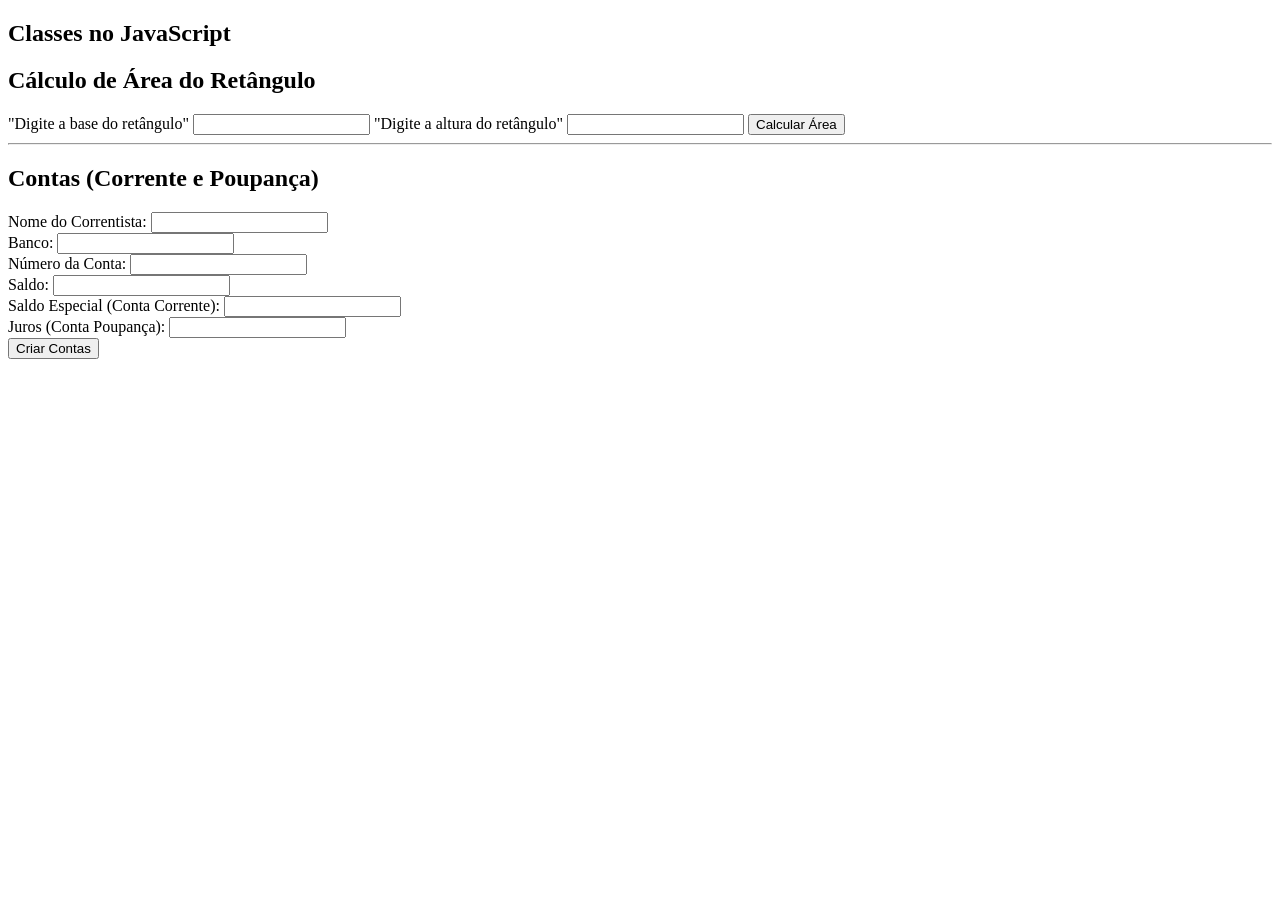
<file: Atividade12/index.html>
<!doctype html>
<html lang="en">
    <head>
        <meta charset="UTF-8" />
        <meta name="viewport" content="width=device-width, initial-scale=1.0" />
        <title>Classes</title>
        <script src="script.js" defer></script>
        <style>
            .account-display {
                border: 1px solid #ccc;
                padding: 10px;
                margin: 10px 0;
                border-radius: 5px;
            }
        </style>
    </head>
    <body>
        <section>
            <h1>Classes no JavaScript</h1>
            <form>
                <h2>Cálculo de Área do Retângulo</h2>
                <label>
                    "Digite a base do retângulo"
                    <input id="base" type="number" />
                </label>
                <label>
                    "Digite a altura do retângulo"
                    <input id="altura" type="number" />
                </label>
                <button id="btn_area" type="button">Calcular Área</button>
            </form>
            <div id="area_result"></div>

            <hr />

            <form>
                <h2>Contas (Corrente e Poupança)</h2>
                <label>
                    Nome do Correntista:
                    <input id="nome" type="text" /> </label
                ><br />
                <label>
                    Banco:
                    <input id="banco" type="text" /> </label
                ><br />
                <label>
                    Número da Conta:
                    <input id="numero" type="text" /> </label
                ><br />
                <label>
                    Saldo:
                    <input id="saldo" type="number" /> </label
                ><br />
                <label>
                    Saldo Especial (Conta Corrente):
                    <input id="saldo_especial" type="number" /> </label
                ><br />
                <label>
                    Juros (Conta Poupança):
                    <input id="juros" type="number" /> </label
                ><br />
                <button id="btn_conta" type="button">Criar Contas</button>
            </form>
            <div id="conta_result"></div>
        </section>
    </body>
</html>
</file>
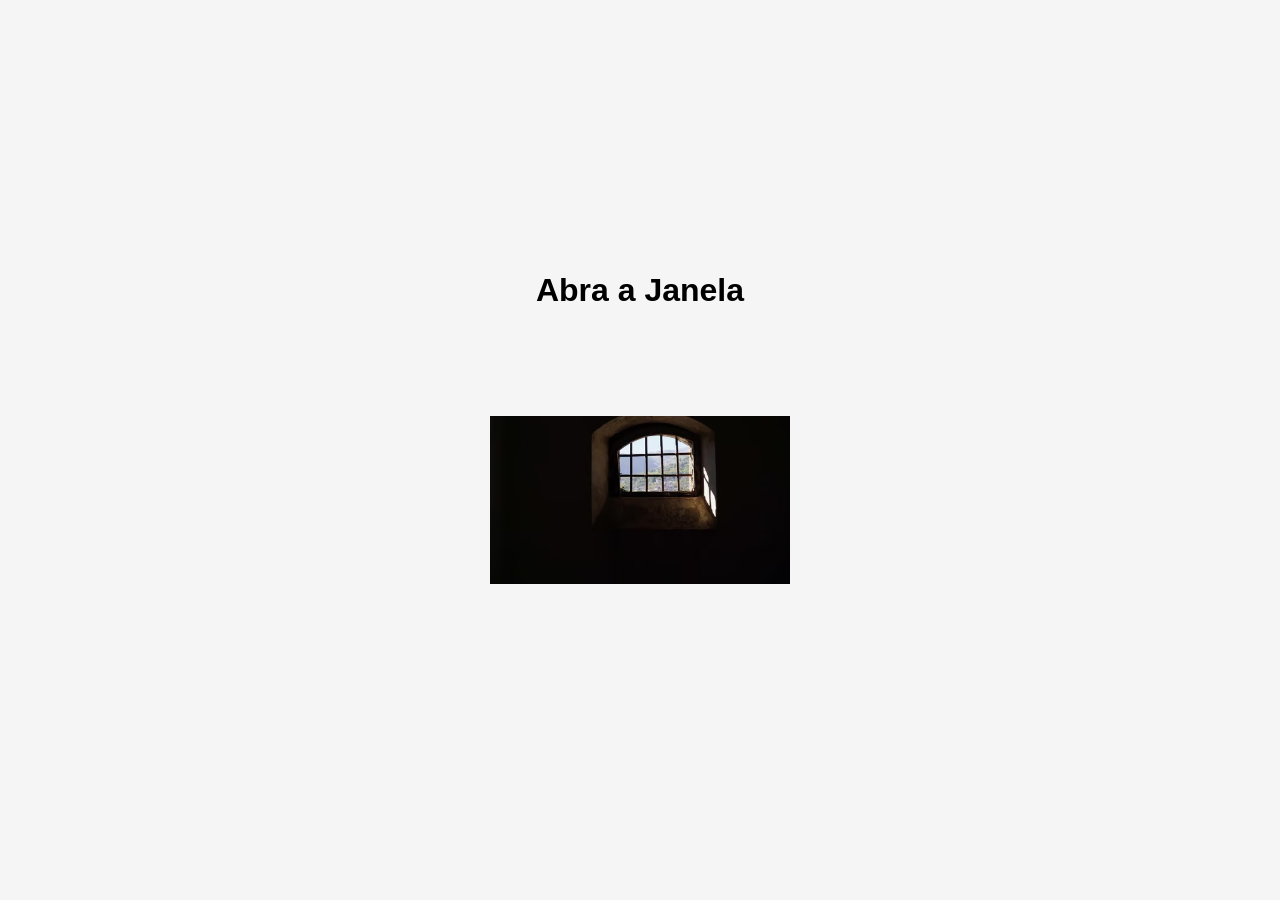
<file: Atividade13/index.html>
<!doctype html>
<html lang="pt-BR">
    <head>
        <meta charset="UTF-8" />
        <meta name="viewport" content="width=device-width, initial-scale=1.0" />
        <title>Exercício Janela</title>
        <style>
            body {
                display: flex;
                flex-direction: column;
                align-items: center;
                justify-content: center;
                height: 100vh;
                margin: 0;
                font-family: Arial, sans-serif;
                background-color: #f5f5f5;
            }
            img {
                cursor: pointer;
                width: 300px;
                height: 300px;
                object-fit: contain;
                margin-top: 20px;
            }
        </style>
    </head>
    <body>
        <h1 id="titulo">Abra a Janela</h1>
        <img id="janela" src="janelafechada.avif" alt="Janela" />

        <script src="script.js"></script>
    </body>
</html>
</file>
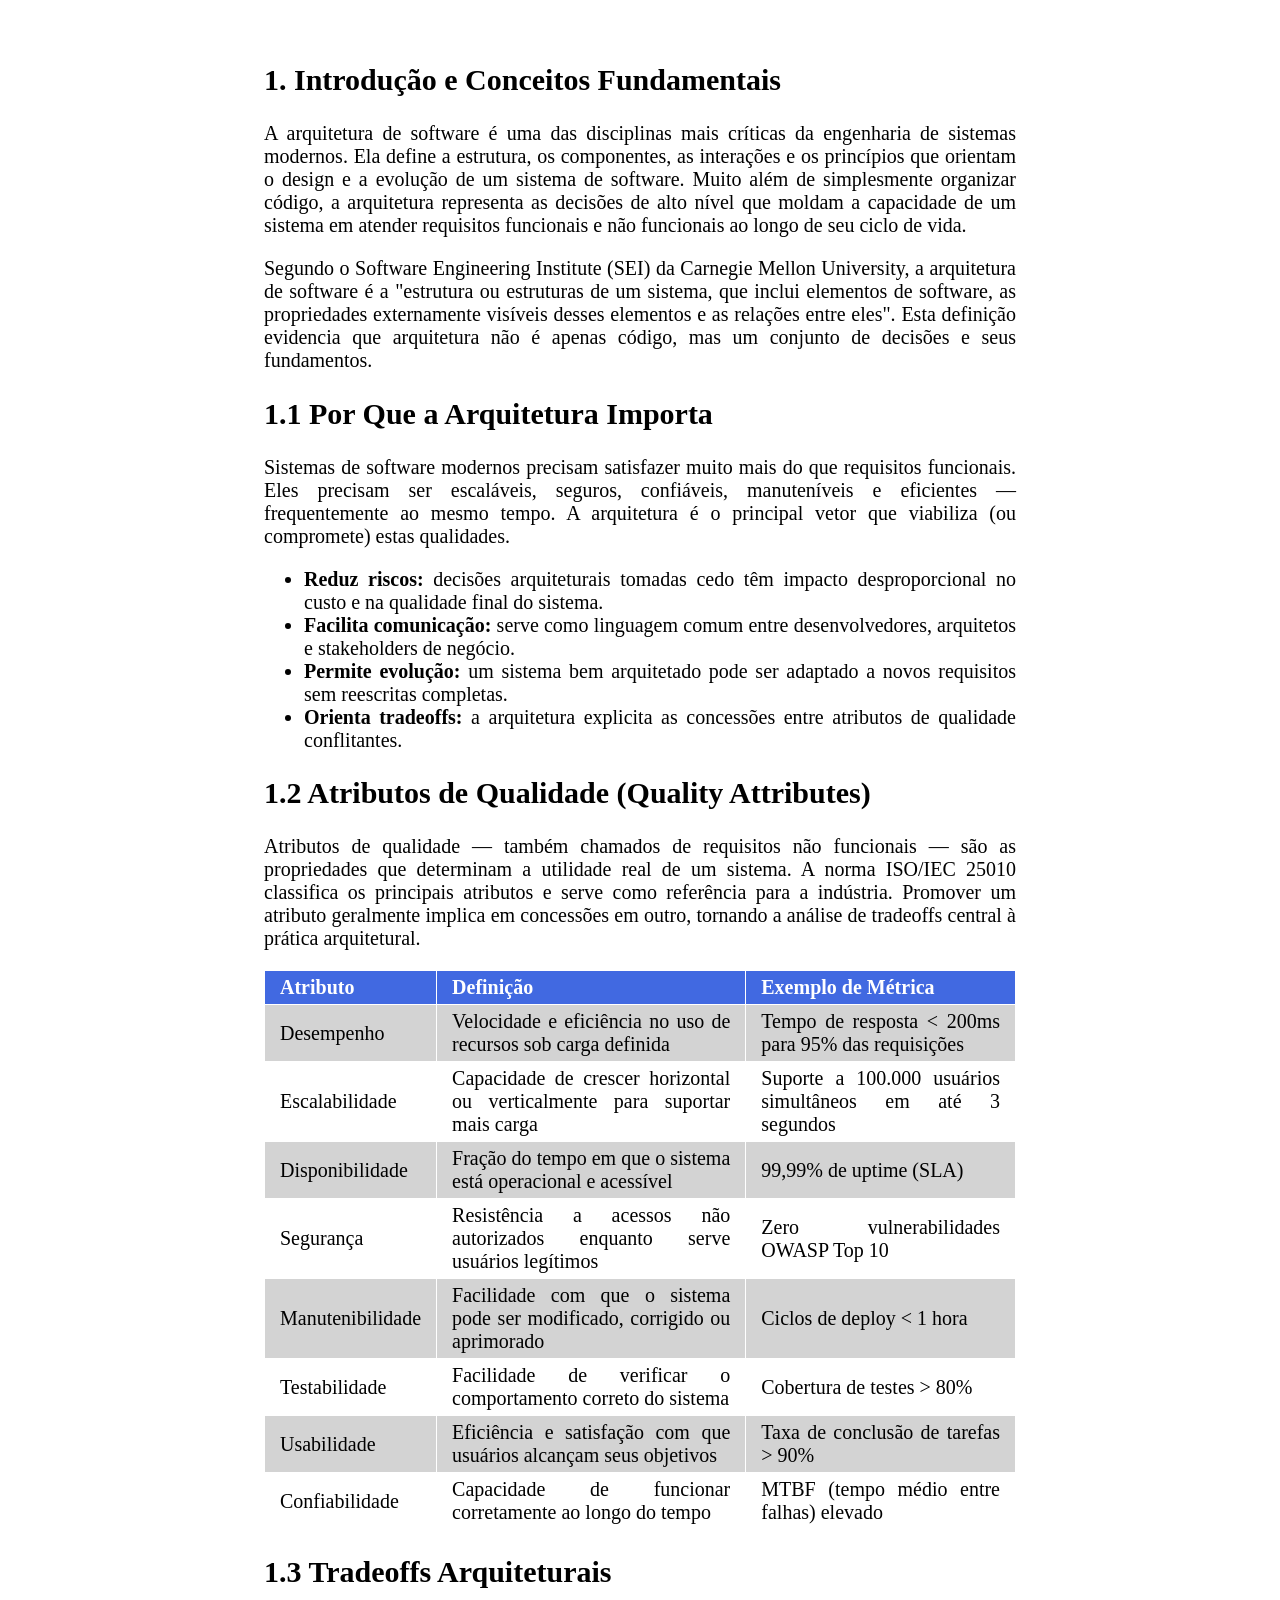
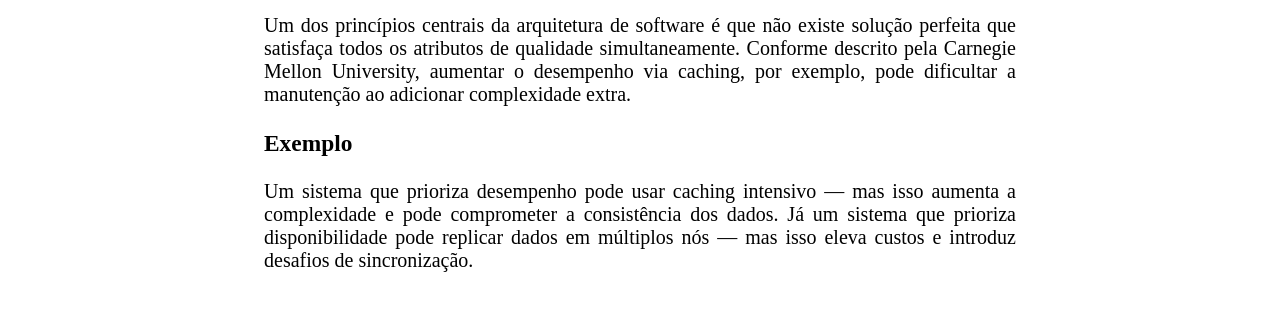
<file: Atividade3/index.html>
<!doctype html>
<html lang="en">
    <head>
        <meta charset="UTF-8" />
        <meta name="viewport" content="width=device-width, initial-scale=1.0" />
        <link rel="stylesheet" href="styles.css" />
        <title>Arquitetura de Software</title>
    </head>
    <body>
        <section class="content">
            <h1>1. Introdução e Conceitos Fundamentais</h1>
            <p>
                A arquitetura de software é uma das disciplinas mais críticas da
                engenharia de sistemas modernos. Ela define a estrutura, os
                componentes, as interações e os princípios que orientam o design
                e a evolução de um sistema de software. Muito além de
                simplesmente organizar código, a arquitetura representa as
                decisões de alto nível que moldam a capacidade de um sistema em
                atender requisitos funcionais e não funcionais ao longo de seu
                ciclo de vida.
            </p>
            <p>
                Segundo o Software Engineering Institute (SEI) da Carnegie
                Mellon University, a arquitetura de software é a "estrutura ou
                estruturas de um sistema, que inclui elementos de software, as
                propriedades externamente visíveis desses elementos e as
                relações entre eles". Esta definição evidencia que arquitetura
                não é apenas código, mas um conjunto de decisões e seus
                fundamentos.
            </p>
            <h2>1.1 Por Que a Arquitetura Importa</h2>
            <p>
                Sistemas de software modernos precisam satisfazer muito mais do
                que requisitos funcionais. Eles precisam ser escaláveis,
                seguros, confiáveis, manuteníveis e eficientes — frequentemente
                ao mesmo tempo. A arquitetura é o principal vetor que viabiliza
                (ou compromete) estas qualidades.
            </p>
            <ul>
                <li>
                    <b>Reduz riscos:</b> decisões arquiteturais tomadas cedo têm
                    impacto desproporcional no custo e na qualidade final do
                    sistema.
                </li>
                <li>
                    <b>Facilita comunicação:</b> serve como linguagem comum
                    entre desenvolvedores, arquitetos e stakeholders de negócio.
                </li>
                <li>
                    <b>Permite evolução:</b> um sistema bem arquitetado pode ser
                    adaptado a novos requisitos sem reescritas completas.
                </li>
                <li>
                    <b>Orienta tradeoffs:</b> a arquitetura explicita as
                    concessões entre atributos de qualidade conflitantes.
                </li>
            </ul>
            <h2>1.2 Atributos de Qualidade (Quality Attributes)</h2>
            <p>
                Atributos de qualidade — também chamados de requisitos não
                funcionais — são as propriedades que determinam a utilidade real
                de um sistema. A norma ISO/IEC 25010 classifica os principais
                atributos e serve como referência para a indústria. Promover um
                atributo geralmente implica em concessões em outro, tornando a
                análise de tradeoffs central à prática arquitetural.
            </p>
            <table>
                <tr>
                    <th>Atributo</th>
                    <th>Definição</th>
                    <th>Exemplo de Métrica</th>
                </tr>
                <tr>
                    <td>Desempenho</td>
                    <td>
                        Velocidade e eficiência no uso de recursos sob carga
                        definida
                    </td>
                    <td>Tempo de resposta < 200ms para 95% das requisições</td>
                </tr>
                <tr>
                    <td>Escalabilidade</td>
                    <td>
                        Capacidade de crescer horizontal ou verticalmente para
                        suportar mais carga
                    </td>
                    <td>
                        Suporte a 100.000 usuários simultâneos em até 3 segundos
                    </td>
                </tr>
                <tr>
                    <td>Disponibilidade</td>
                    <td>
                        Fração do tempo em que o sistema está operacional e
                        acessível
                    </td>
                    <td>99,99% de uptime (SLA)</td>
                </tr>
                <tr>
                    <td>Segurança</td>
                    <td>
                        Resistência a acessos não autorizados enquanto serve
                        usuários legítimos
                    </td>
                    <td>Zero vulnerabilidades OWASP Top 10</td>
                </tr>
                <tr>
                    <td>Manutenibilidade</td>
                    <td>
                        Facilidade com que o sistema pode ser modificado,
                        corrigido ou aprimorado
                    </td>
                    <td>Ciclos de deploy < 1 hora</td>
                </tr>
                <tr>
                    <td>Testabilidade</td>
                    <td>
                        Facilidade de verificar o comportamento correto do
                        sistema
                    </td>
                    <td>Cobertura de testes > 80%</td>
                </tr>
                <tr>
                    <td>Usabilidade</td>
                    <td>
                        Eficiência e satisfação com que usuários alcançam seus
                        objetivos
                    </td>
                    <td>Taxa de conclusão de tarefas > 90%</td>
                </tr>
                <tr>
                    <td>Confiabilidade</td>
                    <td>
                        Capacidade de funcionar corretamente ao longo do tempo
                    </td>
                    <td>MTBF (tempo médio entre falhas) elevado</td>
                </tr>
            </table>
            <h2>1.3 Tradeoffs Arquiteturais</h2>
            <p>
                Um dos princípios centrais da arquitetura de software é que não
                existe solução perfeita que satisfaça todos os atributos de
                qualidade simultaneamente. Conforme descrito pela Carnegie
                Mellon University, aumentar o desempenho via caching, por
                exemplo, pode dificultar a manutenção ao adicionar complexidade
                extra.
            </p>
            <h3>Exemplo</h3>
            <p>
                Um sistema que prioriza desempenho pode usar caching intensivo —
                mas isso aumenta a complexidade e pode comprometer a
                consistência dos dados. Já um sistema que prioriza
                disponibilidade pode replicar dados em múltiplos nós — mas isso
                eleva custos e introduz desafios de sincronização.
            </p>
        </section>
    </body>
</html>
</file>
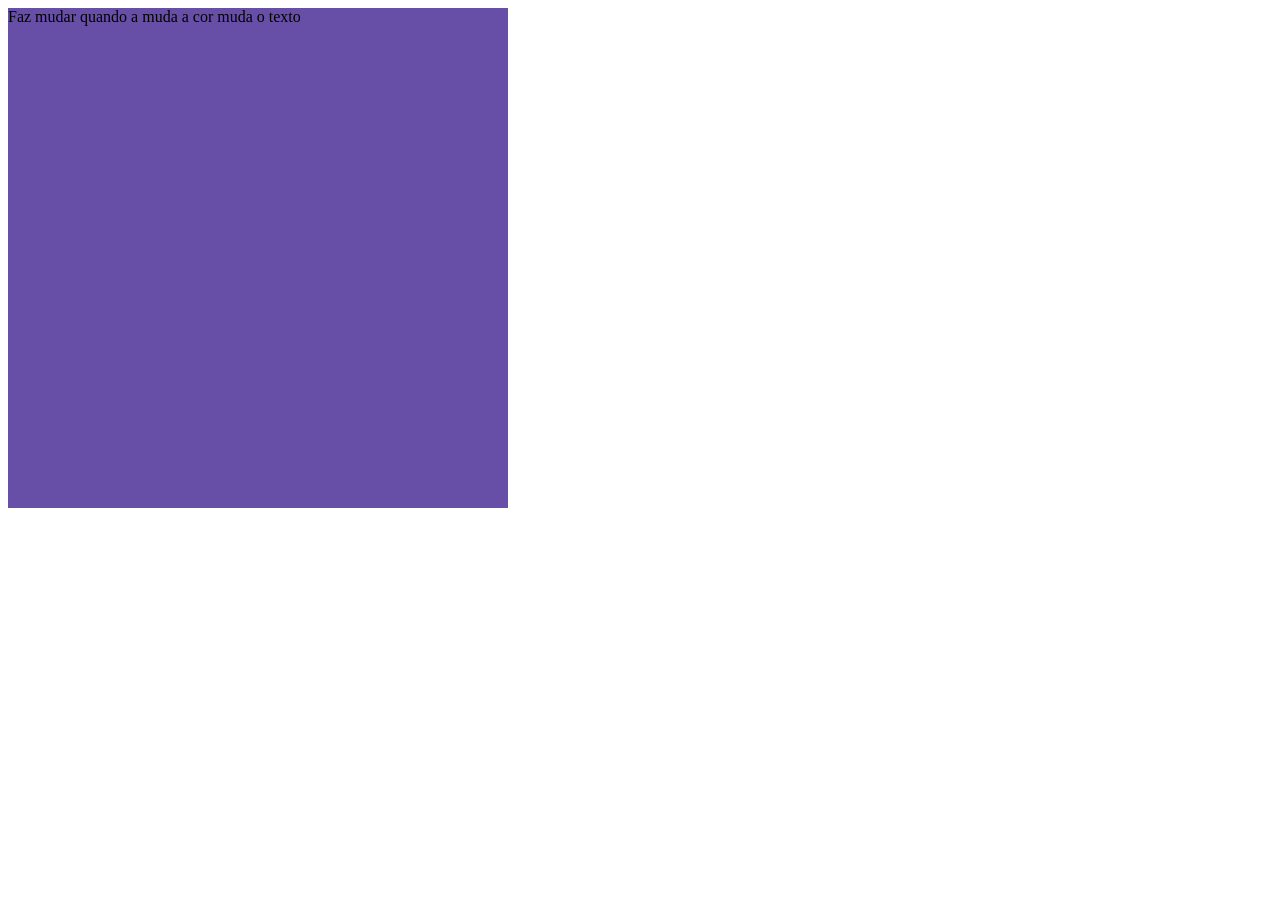
<file: Atividade5/index.html>
<!doctype html>
<html lang="en">
    <head>
        <meta charset="UTF-8" />
        <meta name="viewport" content="width=device-width, initial-scale=1.0" />
        <link rel="stylesheet" href="styles.css" />
        <title>Media Queries</title>
    </head>
    <body>
        <div class="um-nome-ai-pra-minha-classe">
            Faz mudar quando a muda a cor muda o texto
        </div>
    </body>
</html>
</file>
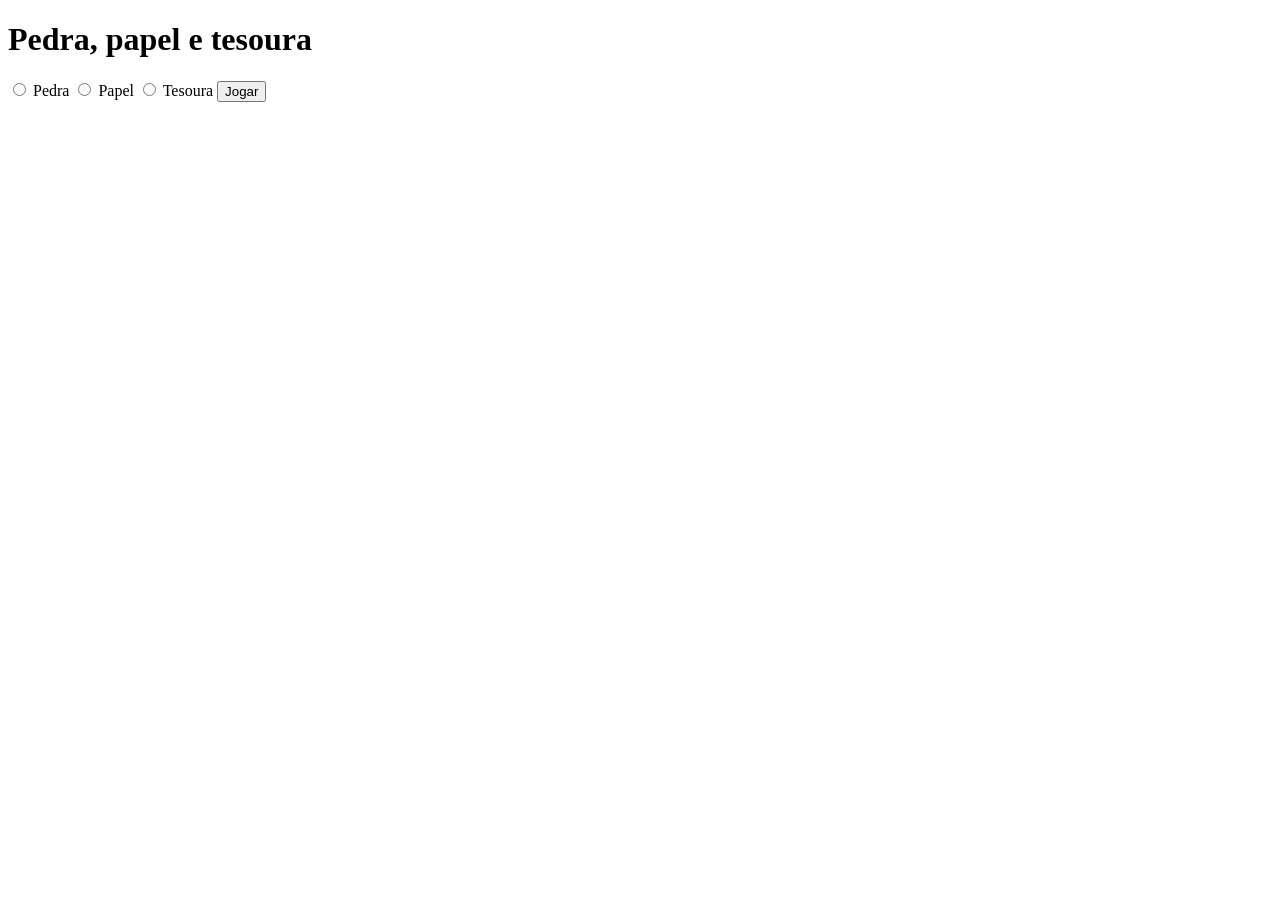
<file: Atividade7/index.html>
<!doctype html>
<html lang="en">
    <head>
        <meta charset="UTF-8" />
        <meta name="viewport" content="width=device-width, initial-scale=1.0" />
        <title>Jankenpon</title>
        <script src="main.js" defer></script>
    </head>
    <body>
        <main>
            <h1>Pedra, papel e tesoura</h1>
            <form>
                <label
                    ><input type="radio" name="choice" value="Pedra" />
                    Pedra</label
                >
                <label
                    ><input type="radio" name="choice" value="Papel" />
                    Papel</label
                >
                <label
                    ><input type="radio" name="choice" value="Tesoura" />
                    Tesoura</label
                >
                <button id="play" type="button">Jogar</button>
            </form>
            <section id="results">
                <div id="computer-choice"></div>
                <div id="winner"></div>
            </section>
        </main>
    </body>
</html>
</file>
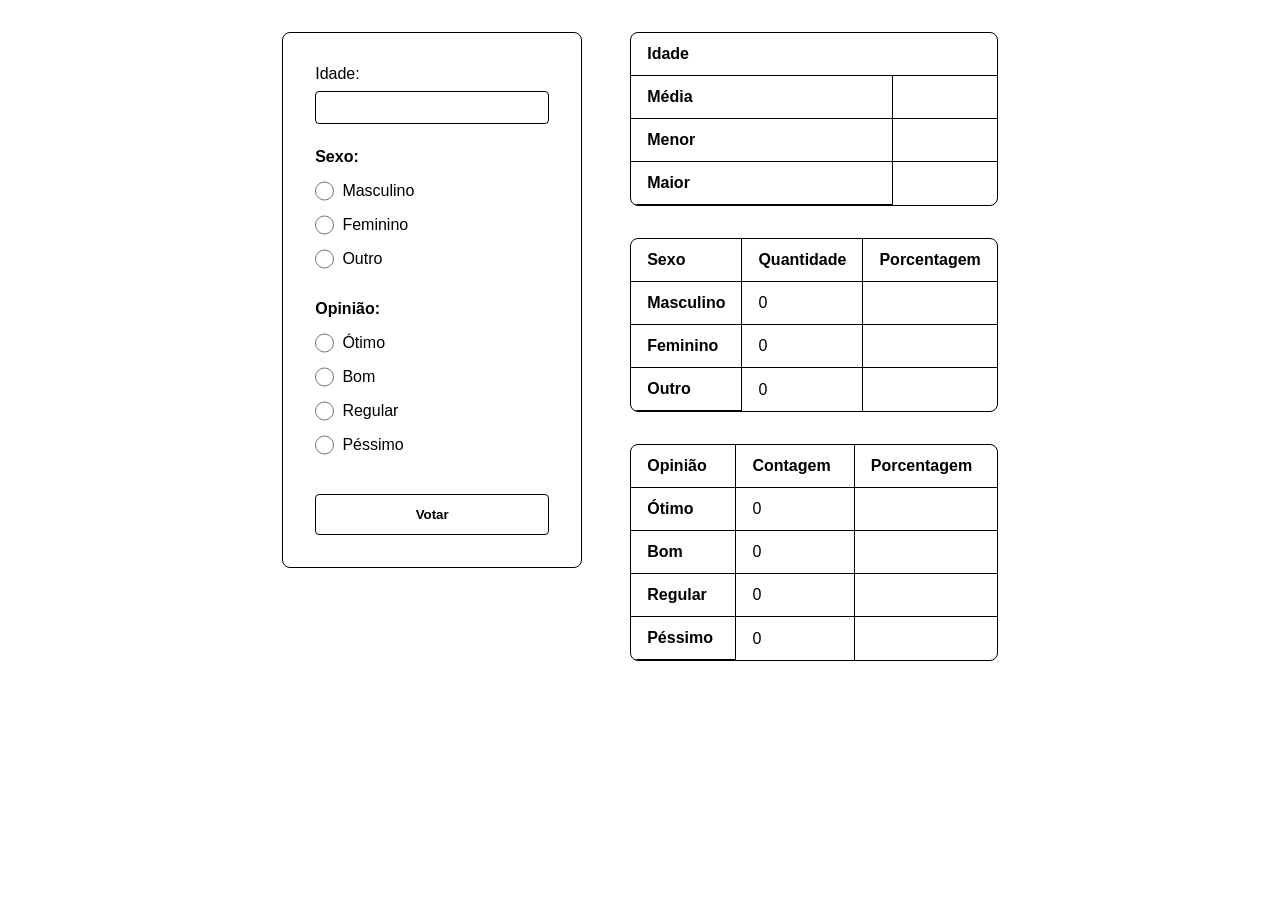
<file: Atividade8/index.html>
<!doctype html>
<html lang="pt-br">
    <head>
        <meta charset="UTF-8" />
        <meta name="viewport" content="width=device-width, initial-scale=1.0" />
        <title>Pesquisa</title>
        <link rel="stylesheet" href="style.css" />
    </head>
    <body>
        <main>
            <form id="form">
                <div class="input-field">
                    <label for="age">Idade:</label>
                    <input id="age" name="age" type="number" min="1" required />
                </div>

                <div class="radio-field">
                    <legend>Sexo:</legend>
                    <div id="gender-radio-group" class="radio-group"></div>
                </div>

                <div class="radio-field">
                    <legend>Opinião:</legend>
                    <div id="opinion-radio-group" class="radio-group"></div>
                </div>

                <button type="submit">Votar</button>
            </form>

            <div class="tables">
                <table id="ageTable">
                    <thead>
                        <tr>
                            <th colspan="2">Idade</th>
                        </tr>
                    </thead>
                    <tbody></tbody>
                </table>

                <table id="genderTable">
                    <thead>
                        <tr>
                            <th>Sexo</th>
                            <th>Quantidade</th>
                            <th>Porcentagem</th>
                        </tr>
                    </thead>
                    <tbody></tbody>
                </table>

                <table id="opinionTable">
                    <thead>
                        <tr>
                            <th>Opinião</th>
                            <th>Contagem</th>
                            <th>Porcentagem</th>
                        </tr>
                    </thead>
                    <tbody></tbody>
                </table>
            </div>
        </main>

        <script src="main.js"></script>
    </body>
</html>
</file>
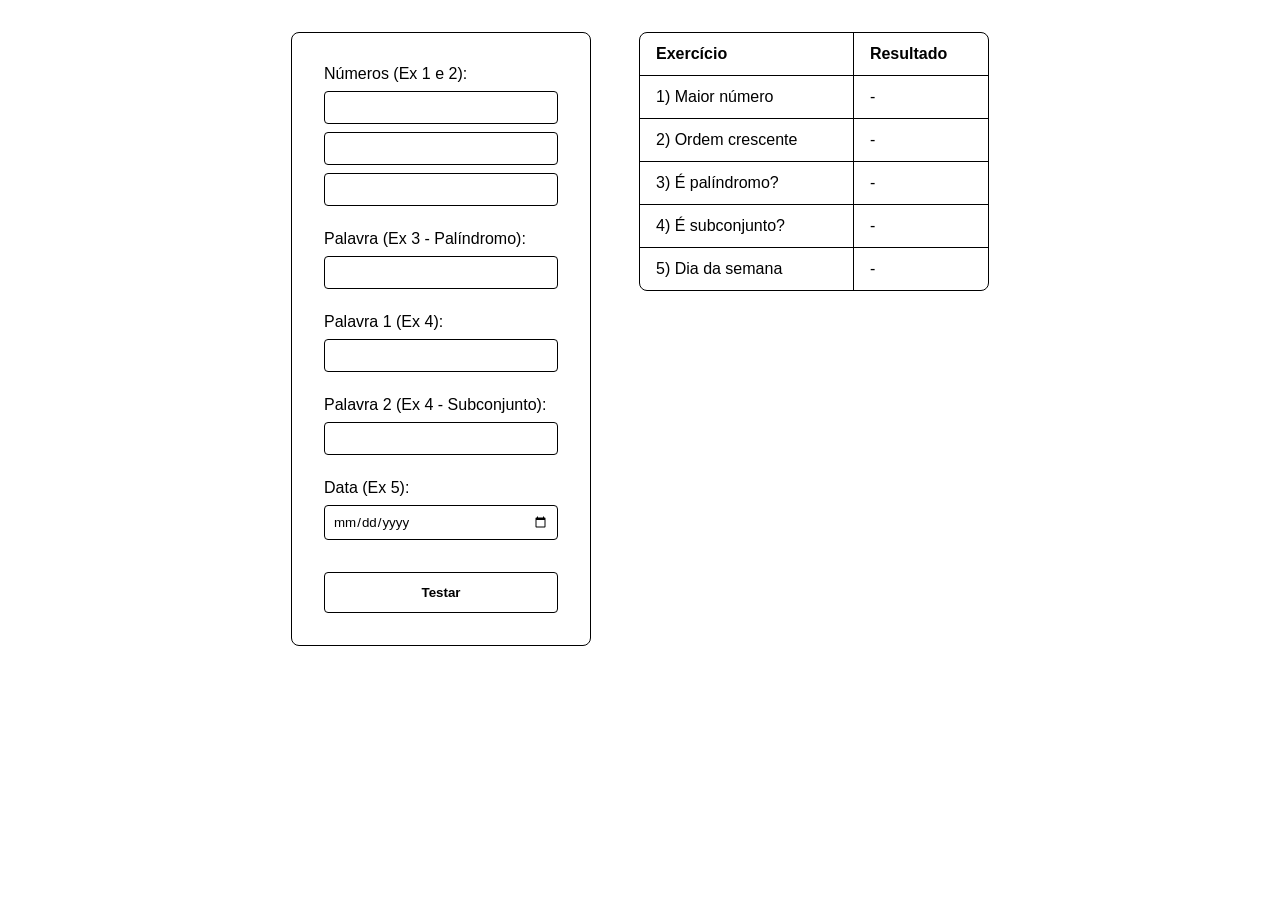
<file: Atividade9/index.html>
<!doctype html>
<html lang="pt-br">
    <head>
        <meta charset="UTF-8" />
        <meta name="viewport" content="width=device-width, initial-scale=1.0" />
        <title>Atividade 9</title>
        <link rel="stylesheet" href="style.css" />
    </head>
    <body>
        <main>
            <form id="form">
                <div class="input-field">
                    <label>Números (Ex 1 e 2):</label>
                    <input type="number" id="num1" required />
                    <input type="number" id="num2" required />
                    <input type="number" id="num3" required />
                </div>

                <div class="input-field">
                    <label>Palavra (Ex 3 - Palíndromo):</label>
                    <input type="text" id="palindromo" />
                </div>

                <div class="input-field">
                    <label>Palavra 1 (Ex 4):</label>
                    <input type="text" id="palavra1" />
                </div>

                <div class="input-field">
                    <label>Palavra 2 (Ex 4 - Subconjunto):</label>
                    <input type="text" id="palavra2" />
                </div>

                <div class="input-field">
                    <label>Data (Ex 5):</label>
                    <input type="date" id="data" />
                </div>

                <button type="submit">Testar</button>
            </form>

            <div class="tables">
                <table>
                    <thead>
                        <tr>
                            <th>Exercício</th>
                            <th>Resultado</th>
                        </tr>
                    </thead>
                    <tbody>
                        <tr>
                            <td>1) Maior número</td>
                            <td id="res-max">-</td>
                        </tr>
                        <tr>
                            <td>2) Ordem crescente</td>
                            <td id="res-sort">-</td>
                        </tr>
                        <tr>
                            <td>3) É palíndromo?</td>
                            <td id="res-pal">-</td>
                        </tr>
                        <tr>
                            <td>4) É subconjunto?</td>
                            <td id="res-sub">-</td>
                        </tr>
                        <tr>
                            <td>5) Dia da semana</td>
                            <td id="res-date">-</td>
                        </tr>
                    </tbody>
                </table>
            </div>
        </main>

        <script src="main.js"></script>
    </body>
</html>
</file>
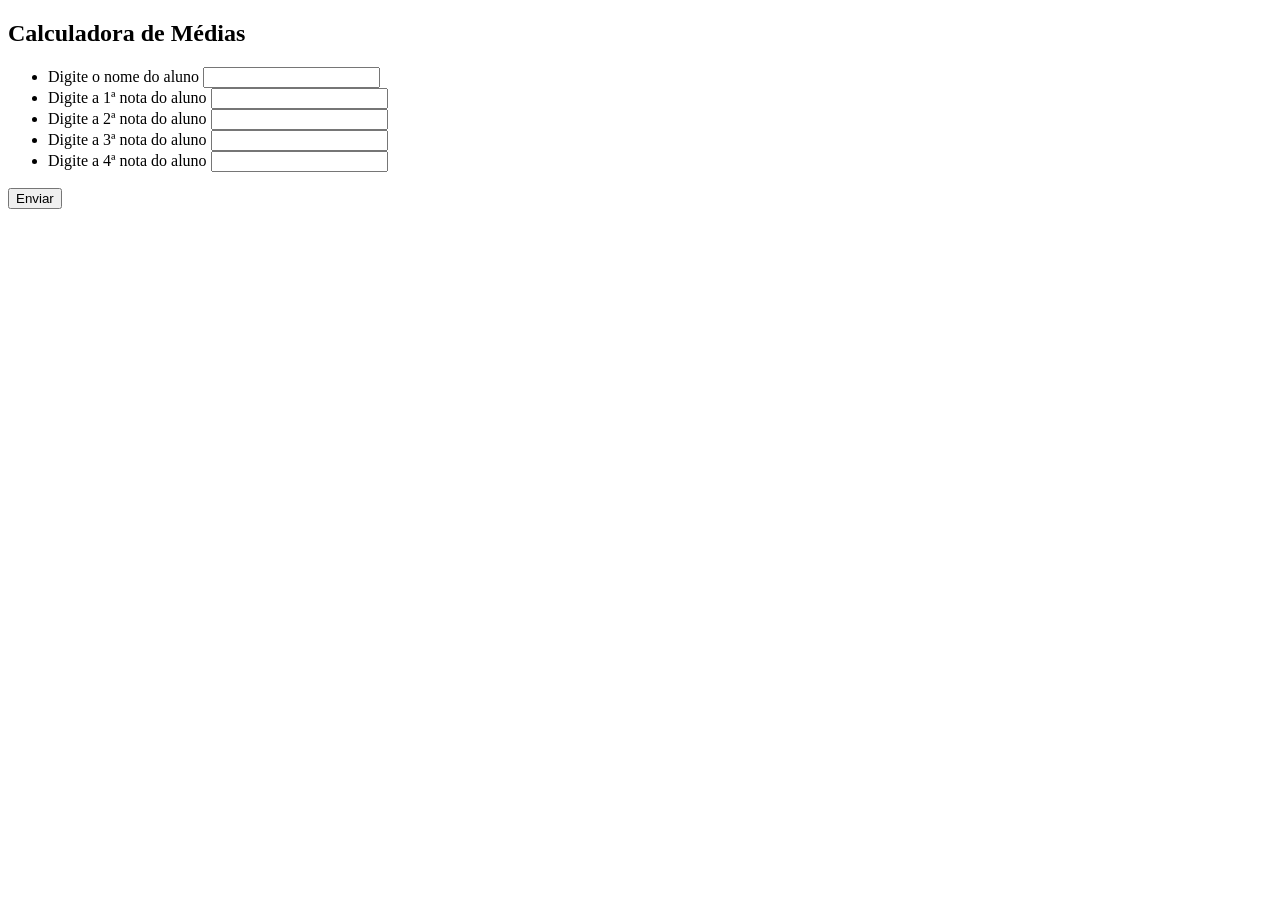
<file: Atividade6/Media.html>
<!doctype html>
<html lang="en">
    <head>
        <meta charset="UTF-8" />
        <meta name="viewport" content="width=device-width, initial-scale=1.0" />
        <title>Média</title>
    </head>
    <body>
        <section>
            <h1>Calculadora de Médias</h1>
            <ul>
                <li>
                    <label>
                        Digite o nome do aluno
                        <input type="text" class="nome" />
                    </label>
                </li>
                <li>
                    <label>
                        Digite a 1ª nota do aluno
                        <input type="number" class="nota" />
                    </label>
                </li>
                <li>
                    <label>
                        Digite a 2ª nota do aluno
                        <input type="number" class="nota" />
                    </label>
                </li>
                <li>
                    <label>
                        Digite a 3ª nota do aluno
                        <input type="number" class="nota" />
                    </label>
                </li>
                <li>
                    <label>
                        Digite a 4ª nota do aluno
                        <input type="number" class="nota" />
                    </label>
                </li>
            </ul>
        </section>

        <button id="btn">Enviar</button>
        <script src="Media.js"></script>
    </body>
</html>
</file>
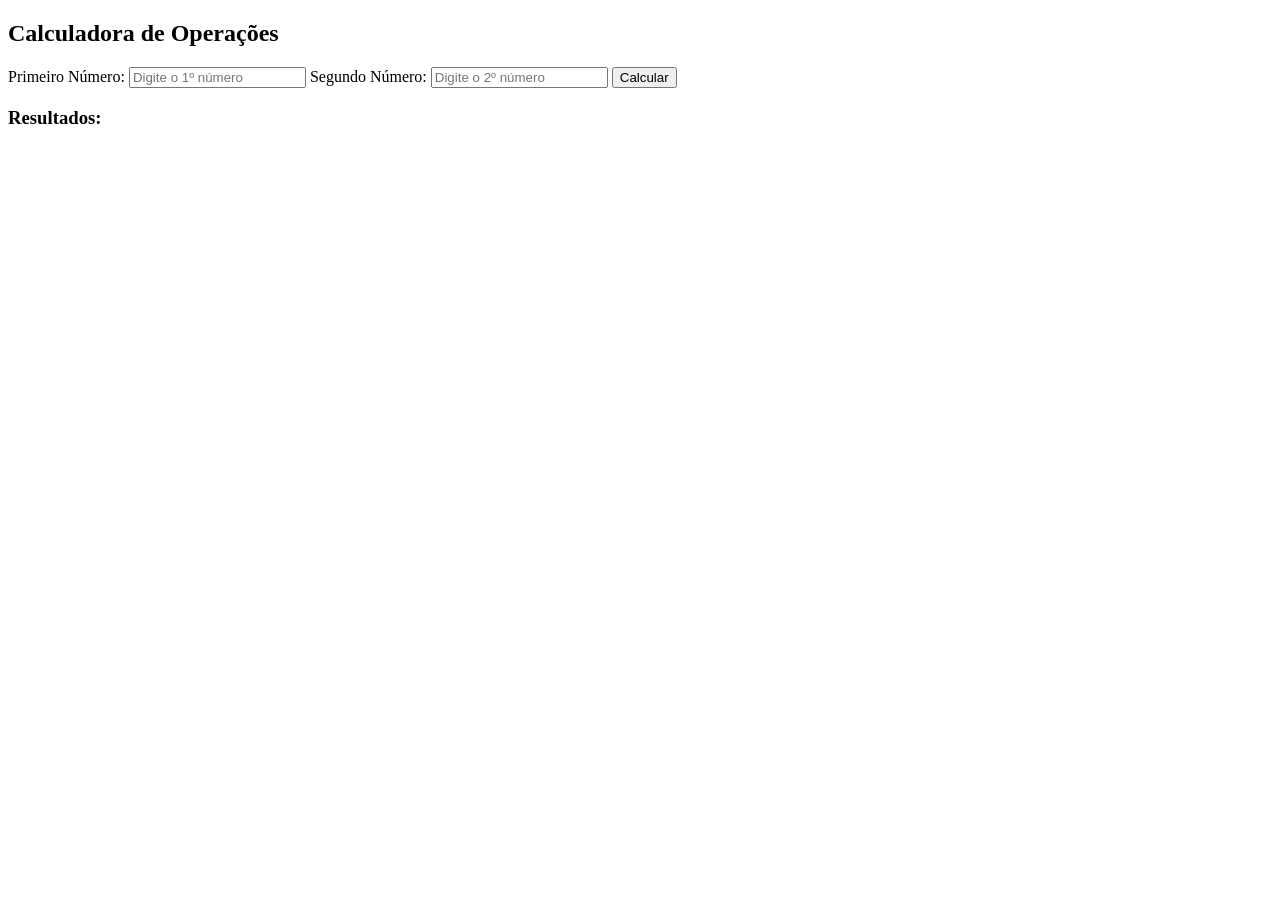
<file: Atividade6/Operacoes.html>
<!doctype html>
<html lang="pt-BR">
    <head>
        <meta charset="UTF-8" />
        <meta name="viewport" content="width=device-width, initial-scale=1.0" />
        <title>Operações Matemáticas</title>
    </head>
    <body>
        <div class="container">
            <h2>Calculadora de Operações</h2>

            <label for="num1">Primeiro Número:</label>
            <input
                type="number"
                id="num1"
                placeholder="Digite o 1º número"
                step="any"
            />

            <label for="num2">Segundo Número:</label>
            <input
                type="number"
                id="num2"
                placeholder="Digite o 2º número"
                step="any"
            />

            <button onclick="calcularOperacoes()">Calcular</button>

            <h3>Resultados:</h3>
            <div id="resultados"></div>
        </div>

        <script src="Operacoes.js"></script>
    </body>
</html>
</file>
<file: Atividade3/styles.css>
body {
    font-size: 20px;
    text-align: justify;
}

.content {
    padding: 30px 20vw;
}

table,
th,
td {
    border: 1px solid white;
    border-collapse: collapse;
}

th,
td {
    padding: 5px 15px;
}

th {
    background-color: royalblue;
    color: white;
}

tr:nth-child(even) {
    background-color: lightgray;
}
</file>
<file: Atividade5/styles.css>
.um-nome-ai-pra-minha-classe {
    width: 500px;
    height: 500px;
    background-color: #23b14d;
}

@media (max-width: 1920px) {
    .um-nome-ai-pra-minha-classe {
        background-color: #f0c231;
    }
}

@media (max-width: 1366px) {
    .um-nome-ai-pra-minha-classe {
        background-color: #674fa7;
    }
}

@media (max-width: 1080px) {
    .um-nome-ai-pra-minha-classe {
        background-color: #e06665;
    }
}

@media (max-width: 1024px) {
    .um-nome-ai-pra-minha-classe {
        background-color: #ff00fe;
    }
}

@media (max-width: 768px) {
    .um-nome-ai-pra-minha-classe {
        background-color: #e99138;
    }
}

@media (max-width: 420px) {
    .um-nome-ai-pra-minha-classe {
        background-color: #144f5f;
    }
}
</file>
<file: Atividade8/style.css>
* {
    font-family: "Segoe UI", Tahoma, Geneva, Verdana, sans-serif;

    margin: 0;
    padding: 0;

    box-sizing: border-box;
}

main {
    display: flex;
    flex-wrap: wrap;
    justify-content: center;
    align-items: flex-start;

    gap: 3rem;
    padding: 2rem;

    width: 100%;
    min-height: 100vh;
}

form {
    display: flex;
    flex-direction: column;

    gap: 1.5rem;

    border: 1px solid #000;
    border-radius: 8px;

    padding: 2rem;
    min-width: 300px;
}

.input-field {
    display: flex;
    flex-direction: column;

    gap: 0.5rem;
}

.input-field input {
    padding: 0.5rem;

    border: 1px solid #000;
    border-radius: 4px;
}

.radio-field {
    display: flex;
    flex-direction: column;

    gap: 0.5rem;
}

.radio-field legend {
    font-weight: bold;
}

.radio-group {
    display: flex;
    flex-direction: column;
}

.radio-option {
    display: flex;
    align-items: center;
}

.radio-option input {
    width: 1.2rem;
    height: 1.2rem;

    cursor: pointer;
}

.radio-option label {
    padding: 0.5rem;
    flex-grow: 1;

    cursor: pointer;
}

button {
    padding: 0.75rem;
    margin-top: 0.5rem;

    border: 1px solid #000;
    border-radius: 4px;

    background-color: transparent;

    font-weight: bold;
    cursor: pointer;
}

.tables {
    display: flex;
    flex-direction: column;

    gap: 2rem;

    min-width: 350px;
}

table {
    border-collapse: separate;
    border-spacing: 0;

    width: 100%;

    border: 1px solid #000;
    border-radius: 8px;

    overflow: hidden;
}

th,
td {
    border-bottom: 1px solid #000;
    border-right: 1px solid #000;

    padding: 0.75rem 1rem;

    text-align: left;
}

th:last-child,
td:last-child {
    border-right: none;
}

tbody tr:last-child td {
    border-bottom: none;
}
</file>
<file: Atividade9/style.css>
* {
    font-family: "Segoe UI", Tahoma, Geneva, Verdana, sans-serif;

    margin: 0;
    padding: 0;

    box-sizing: border-box;
}

main {
    display: flex;
    flex-wrap: wrap;
    justify-content: center;
    align-items: flex-start;

    gap: 3rem;
    padding: 2rem;

    width: 100%;
    min-height: 100vh;
}

form {
    display: flex;
    flex-direction: column;

    gap: 1.5rem;

    border: 1px solid #000;
    border-radius: 8px;

    padding: 2rem;
    min-width: 300px;
}

.input-field {
    display: flex;
    flex-direction: column;

    gap: 0.5rem;
}

.input-field input {
    padding: 0.5rem;

    border: 1px solid #000;
    border-radius: 4px;
}

button {
    padding: 0.75rem;
    margin-top: 0.5rem;

    border: 1px solid #000;
    border-radius: 4px;

    background-color: transparent;

    font-weight: bold;
    cursor: pointer;
}

.tables {
    display: flex;
    flex-direction: column;

    gap: 2rem;

    min-width: 350px;
}

table {
    border-collapse: separate;
    border-spacing: 0;

    width: 100%;

    border: 1px solid #000;
    border-radius: 8px;
    overflow: hidden;
}

th,
td {
    border-bottom: 1px solid #000;
    border-right: 1px solid #000;

    padding: 0.75rem 1rem;

    text-align: left;
}

th:last-child,
td:last-child {
    border-right: none;
}

tbody tr:last-child td {
    border-bottom: none;
}
</file>
